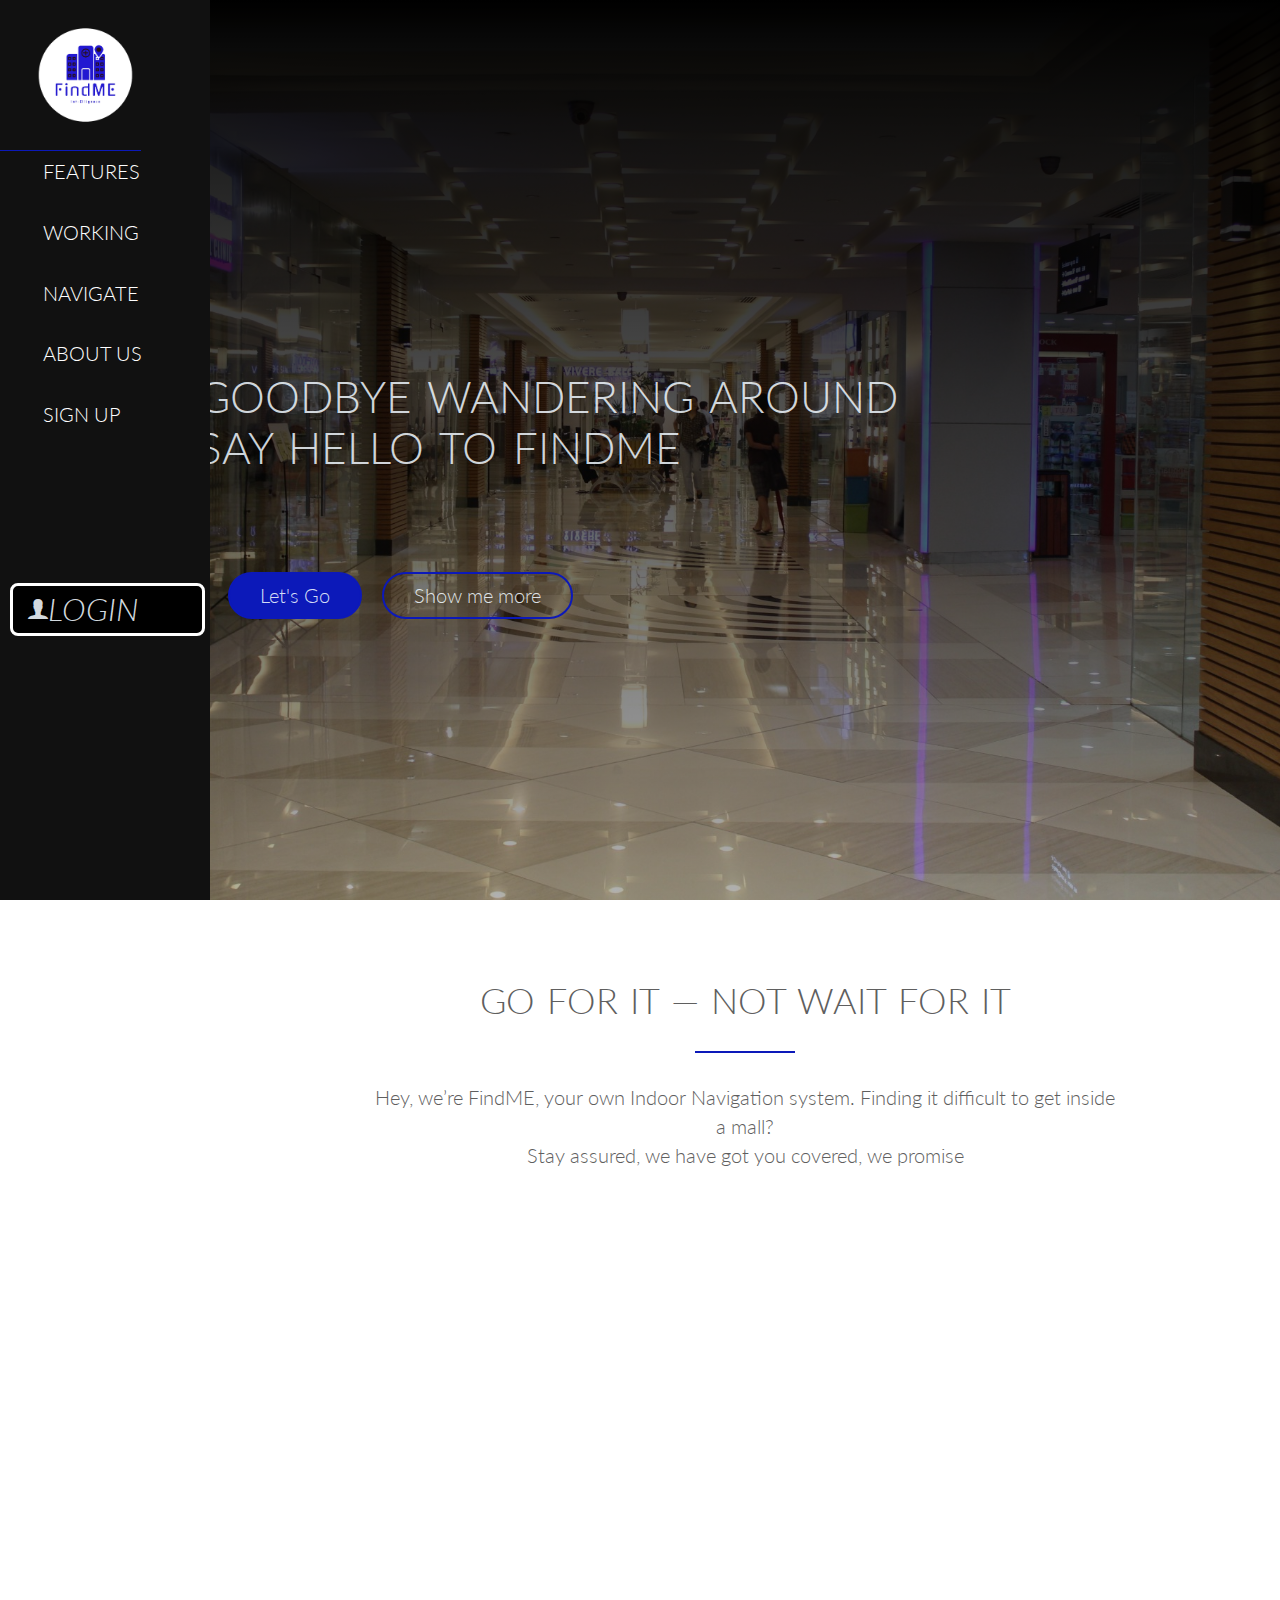
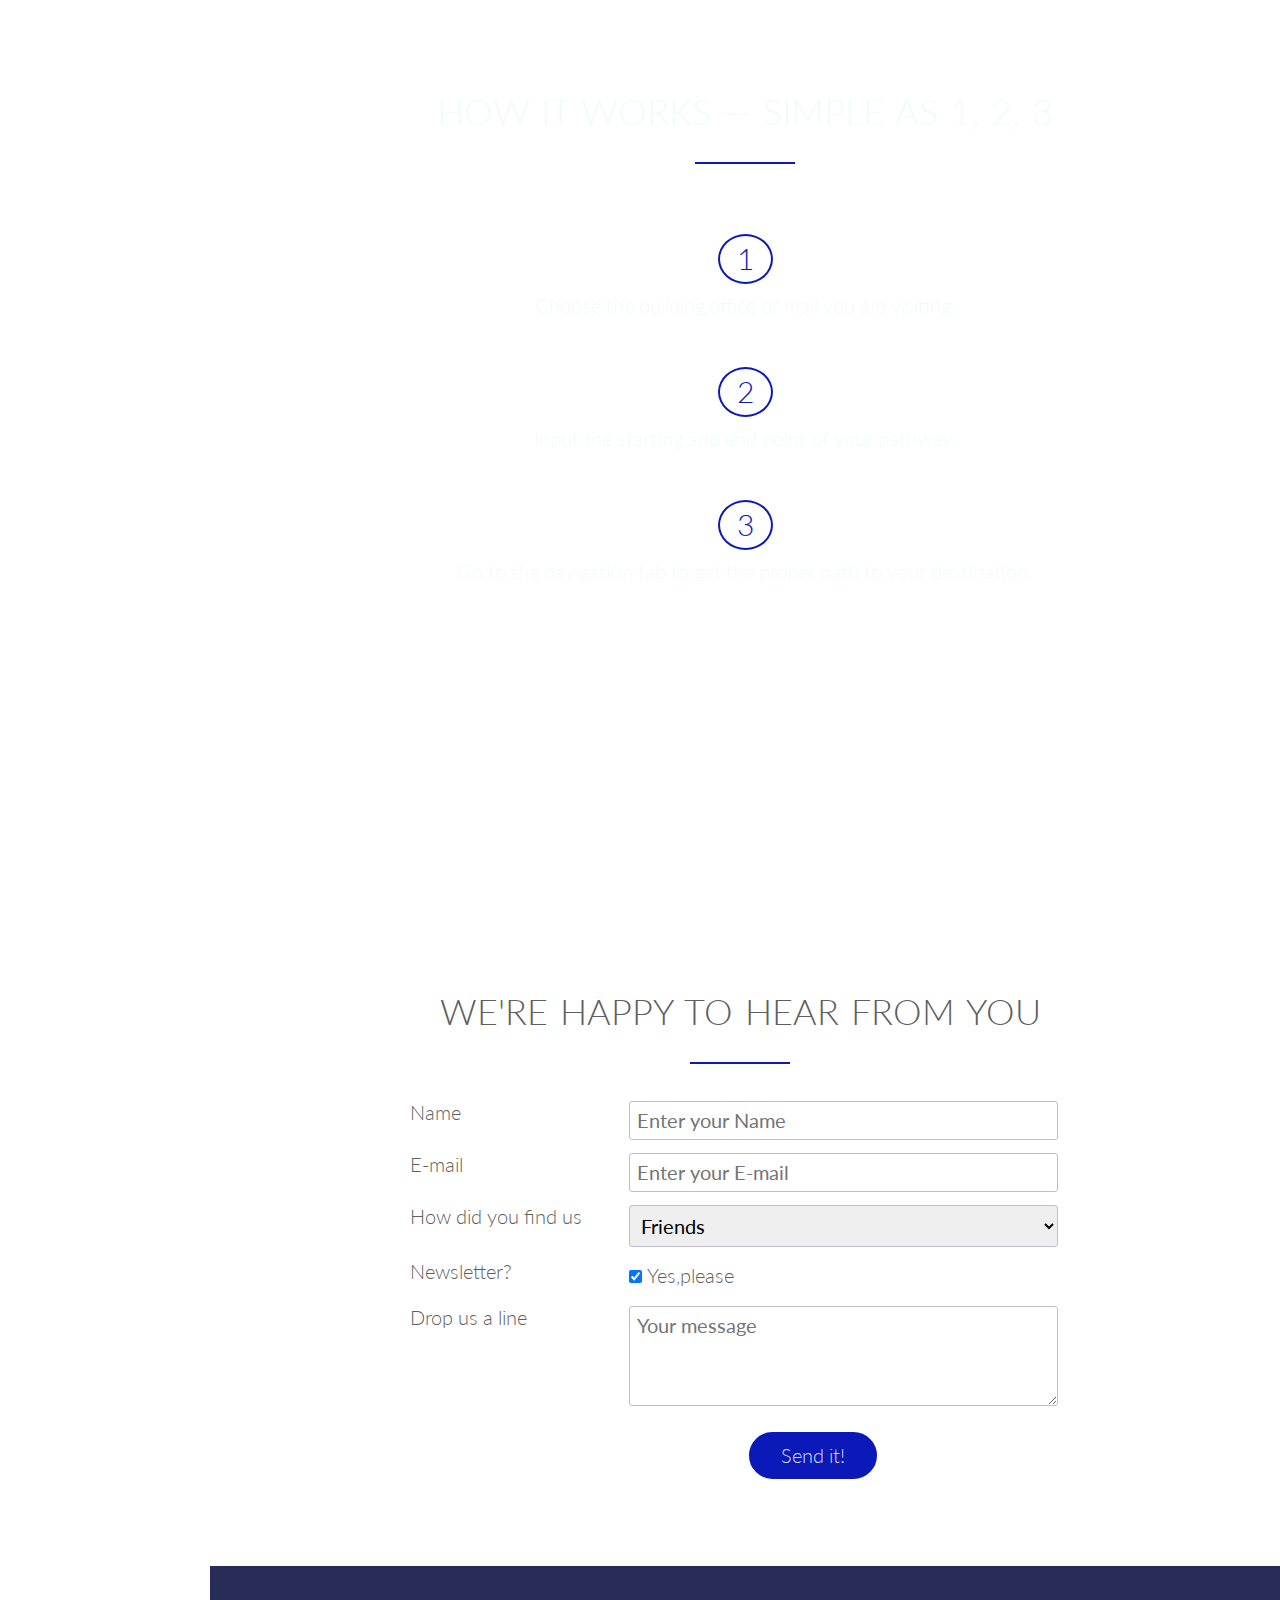
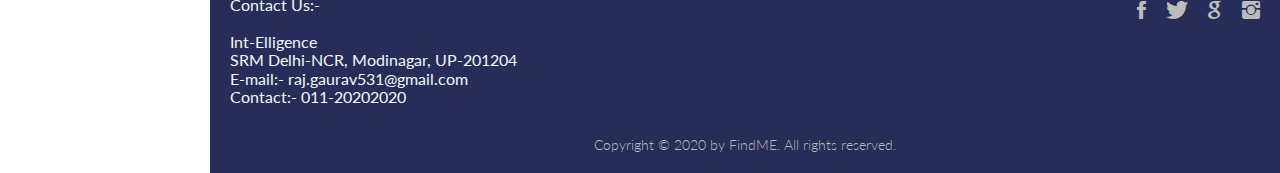
<file: index.html>
<!DOCTYPE html>
<html lang = "en">
<head>
    <meta charset="utf-8">
    <meta name = "viewport" content="width=device-width, initial-scale=1.0">
    <meta name = "description" content="FindME is a perfect indoor Navigation System with the mission to ease the navigation in indoor environments.">
    <link rel = "stylesheet" type = "text/css" href = "Vendors/CSS/normalize.css">
    <link rel = "stylesheet" type = "text/css" href = "Vendors/CSS/Grid.css">
    <link rel = "stylesheet" type = "text/css" href = "Vendors/CSS/ionicons.min.css">
    <link rel = "stylesheet" type = "text/css" href = "Resources/CSS/style.css">
    <link rel = "stylesheet" type = "text/css" href = "Resources/CSS/queries.css">
    <link rel = "stylesheet" type = "text/css" href = "Vendors/CSS/animate.css">
    <link href="https://fonts.googleapis.com/css?family=Lato:100,300,300i,400&display=swap" rel="stylesheet" type ="text/css">
    <link rel="apple-touch-icon" sizes="57x57" href="Resources/Favicon/apple-icon-57x57.png">
<link rel="apple-touch-icon" sizes="60x60" href="Resources/Favicon/apple-icon-60x60.png">
<link rel="apple-touch-icon" sizes="72x72" href="Resources/Favicon/apple-icon-72x72.png">
<link rel="apple-touch-icon" sizes="76x76" href="Resources/Favicon/apple-icon-76x76.png">
<link rel="apple-touch-icon" sizes="114x114" href="Resources/Favicon/apple-icon-114x114.png">
<link rel="apple-touch-icon" sizes="120x120" href="Resources/Favicon/apple-icon-120x120.png">
<link rel="apple-touch-icon" sizes="144x144" href="Resources/Favicon/apple-icon-144x144.png">
<link rel="apple-touch-icon" sizes="152x152" href="Resources/Favicon/apple-icon-152x152.png">
<link rel="apple-touch-icon" sizes="180x180" href="Resources/Favicon/apple-icon-180x180.png">
<link rel="icon" type="image/png" sizes="192x192"  href="Resources/Favicon/android-icon-192x192.png">
<link rel="icon" type="image/png" sizes="32x32" href="Resources/Favicon/favicon-32x32.png">
<link rel="icon" type="image/png" sizes="96x96" href="Resources/Favicon/favicon-96x96.png">
<link rel="icon" type="image/png" sizes="16x16" href="Resources/Favicon/favicon-16x16.png">
<link rel="manifest" href="Resources/Favicon/manifest.json">
<meta name="msapplication-TileColor" content="#ffffff">
<meta name="msapplication-TileImage" content="Resources/Favicon/ms-icon-144x144.png">
<meta name="theme-color" content="#ffffff">
    <title>FindME-The indoor navigation system</title>
    
    
    
    
    </head>
    <body>
        <header>
            <nav>
                <div class = "row">
                    
                    <ul class = "main-nav js--main-nav">
                        <a href="index.html">
                    <img src = "Resources/IMG/Logo%20White.png" alt = "FindME logo" class = "logo">
                        </a>
                        <li><a href = "index.html/#features">Features</a></li>
                        <li><a href = "index.html/#works">Working</a></li>
                        <li><a href = "map.html">Navigate</a></li>
                        <li><a href = "about.html">About Us</a></li>
                        
                        <li><a href = "sign.php" class = "sign">Sign UP</a></li>
                        <a class="log" href = "login.php"><i class="ion-ios-person">LOGIN</i></a>
                    </ul>
                    <a class="mobile-nav-icon js--nav-icon"><i class="ion-navicon-round"></i></a>
                    
                </div>
            
            </nav>
           <div class = "hero-text-box" id="hero">
               <h1>Goodbye wandering around<br>Say hello to FindME</h1>
               <a class ="btn btn-full js--scroll-to-plans" href = "#">Let's Go</a>
               <a class ="btn btn-ghost js--scroll-to-start" href = "#">Show me more</a>
            
           </div>
                 
        </header>
        
        <section class = "section-features js--section-features" id="features">
             <div class = "row">
                 
                 <h2>Go for it  &mdash;  not wait for it</h2>
                 <p class = "long-copy">
                   Hey, we’re FindME, your own Indoor Navigation system. Finding it difficult to get inside a mall?<br> Stay assured, we have got you covered, we promise
                 </p>
            </div>
            
            <div class = "row js--wp-1">
                <div class = "col span-1-of-3 box">
                    <i class = "ion-ios-navigate icon-big"></i>
                  <h3>Door-to-Door</h3>
                    <p>
                       Have a hassle free navigation from one entrance of a room to the entrance of the other. Whether it is entry of a shopping mall, office building or a courtyard, we will get you there
                    
                    </p>
                </div>
                <div class = "col span-1-of-3 box">
                    <i class = "ion-ios-people icon-big"></i>
                  <h3>Get Acquainted</h3>
                    <p>
                       Grab the opportunity to get the attention you wanted. Mark your place with stickers and placards of your store in order to let others know about the luxuries you have got to provide them with
                    </p>
                </div>
                <div class = "col span-1-of-3 box">
                    <i class = "ion-cube icon-big"></i>
                  <h3>360&deg; Indoors</h3>
                    <p>
                       Allow yourself to presume the real feeling of your presence around. Bring out the most of the inside view of any building and step into reality from any remote location
                    
                    </p>
                </div>               
            </div>
        </section>
        <section class = "section-steps js--section-steps" id="works">
         <div class = "row">
            <h2>How it works &mdash; Simple as 1, 2, 3</h2>
            
            </div>
         <div class ="row">
              <div class = "works-step">
                 <div>1</div>
                  <p> Choose the building,office or mall you are visiting.</p>
                 </div>
                 <div class = "works-step">
                 <div>2</div>
                  <p> Input the starting and end point of your pathway.</p>
                 </div>
                 <div class = "works-step">
                 <div>3</div>
                  <p> Go to the navigation tab to get the proper path to your destination.</p>
                 </div>
             </div>
        </section>
        <section class="section-form" id="form">
            <div class="row">
            <h2>We're happy to hear from you</h2>
            
            </div>
            <div class="row">
              <form method="post" action = "mailer.php" class="contact-form">
                  
                <div class="row">
                    
                   
                  <div class="col span-1-of-3">
                    <label for="name">Name</label>
                    </div>
                    
                    <div class = "col span-2-of-3">
                     <input type="text" name = "name" id="name" placeholder = "Enter your Name" required>
                    
                    </div>
                  </div>
                  <div class="row">
                  <div class="col span-1-of-3">
                    <label for="email">E-mail</label>
                    </div>
                    
                    <div class = "col span-2-of-3">
                     <input type="email" name = "email" id="email" placeholder = "Enter your E-mail" required>
                    
                    </div>
                  </div>
                <div class="row">
                  <div class="col span-1-of-3">
                    <label for="find-us">How did you find us</label>
                    </div>
                    
                    <div class = "col span-2-of-3">
                    <select name = "find-us" id = "find-us">
                        <option value = "friends" selected>Friends</option>
                        <option value = "search">Search Engine</option>
                        <option value = "ad">Advertisement</option>
                        <option value="other">Other</option>
                        
                        </select>
                    </div>
                  </div>
                  <div class="row">
                  <div class="col span-1-of-3">
                    <label>Newsletter?</label>
                    </div>
                    
                    <div class = "col span-2-of-3">
                    <input type = "checkbox" name="news"
                           id = "news" checked>Yes,please
                    </div>
                  </div>
                      <div class="row">
                  <div class="col span-1-of-3">
                    <label>Drop us a line</label>
                    </div>
                    
                    <div class = "col span-2-of-3">
                    <textarea name="message"
                              placeholder="Your message"></textarea>
                    </div>
                  </div>
                  <div class="row">
                  <div class="col span-1-of-3">
                    <label>&nbsp;</label>
                    </div>
                    
                    <div class = "col span-2-of-3">
                    <input type = "submit" value="Send it!">
                           
                    </div>
                  </div>
                         
                </form>
            
            </div>
        
        </section>
        <footer>
         <div class="row">
            <div class="col span-1-of-2">
              <ul class="footer-nav">
                  <li>Contact Us:-<br><br>Int-Elligence<br>SRM Delhi-NCR, Modinagar, UP-201204<br>
                  E-mail:- raj.gaurav531@gmail.com<br>Contact:- 011-20202020
                  </li>
                
                </ul>
            </div>
             <div class="col span-1-of-2">
                <ul class="social-links">
                  <li><a href = "https://www.facebook.com/"><i class = "ion-social-facebook"></i></a></li><li><a href = "https://twitter.com/login?lang=en"><i class = "ion-social-twitter"></i></a></li><li><a href = "https://mail.google.com/"><i class = "ion-social-google"></i></a></li><li><a href = "https://www.instagram.com/"><i class = "ion-social-instagram"></i></a></li>
             </ul>
            </div>
            </div>
            <div class="row">
              <p>
                Copyright &copy; 2020 by FindME. All rights reserved.
                
                
                </p>
            
            
            </div>
        </footer>
        
        <script src="https://ajax.googleapis.com/ajax/libs/jquery/1.11.2/jquery.min.js"></script>
        <script src="Vendors/JS/jquery.waypoints.min.js"></script>
        <script src="Resources/JS/script.js"></script>
    
    </body>
    
    
</html>
</file>
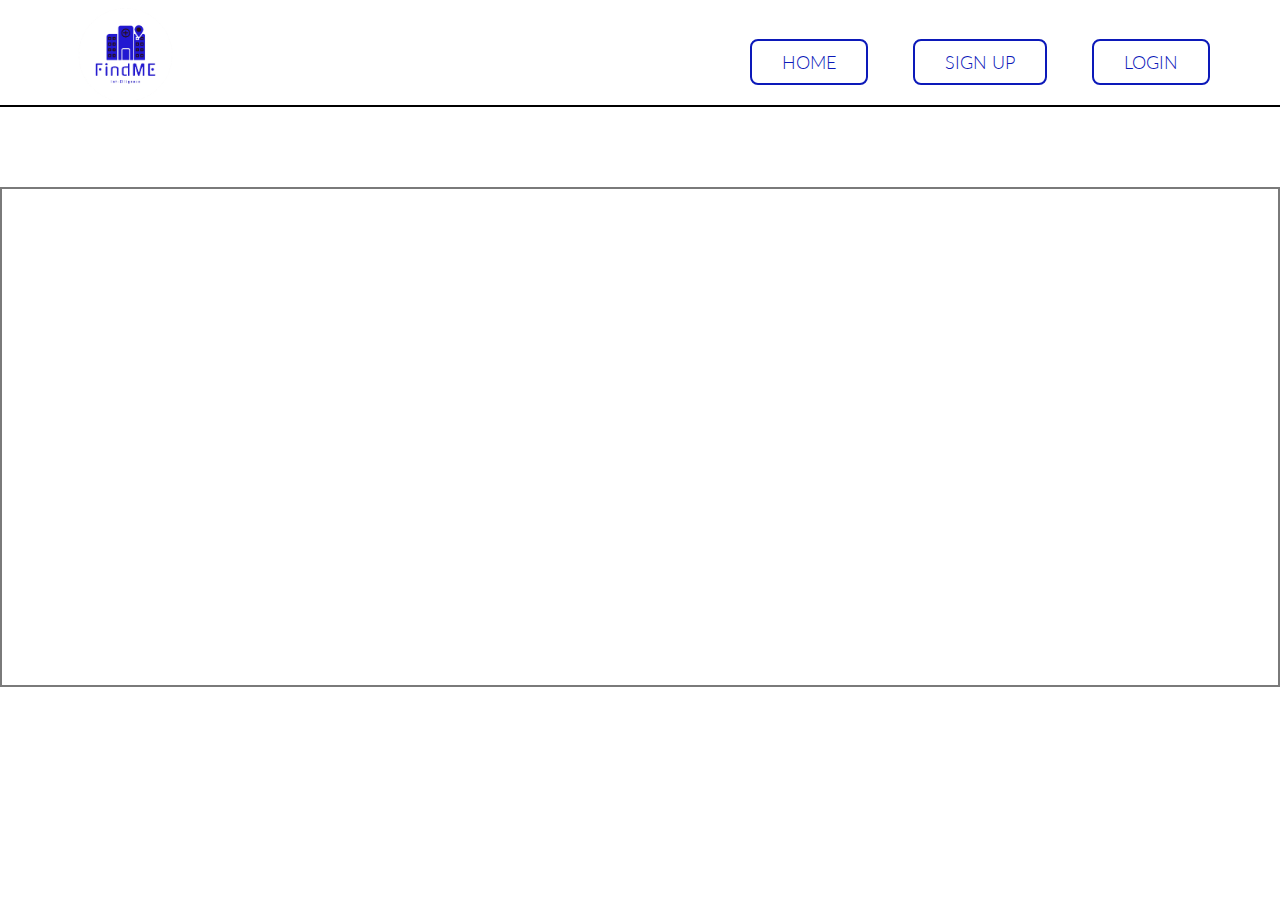
<file: map.html>
<!DOCTYPE html>
<html lang = "en">
<head>
    <meta charset="utf-8">
    <meta name = "viewport" content="width=device-width, initial-scale=1.0">
    <meta name = "description" content="FindME is a perfect indoor Navigation System with the mission to ease the navigation in indoor environments.">
    <link rel = "stylesheet" type = "text/css" href = "Vendors/CSS/normalize.css">
    <link rel = "stylesheet" type = "text/css" href = "Vendors/CSS/Grid.css">
    <link rel = "stylesheet" type = "text/css" href = "Vendors/CSS/ionicons.min.css">
    <link rel = "stylesheet" type = "text/css" href = "Resources/CSS/style4.css">
    <link rel = "stylesheet" type = "text/css" href = "Resources/CSS/queries.css">
    <link rel = "stylesheet" type = "text/css" href = "Vendors/CSS/animate.css">
    <link href="https://fonts.googleapis.com/css?family=Lato:100,300,300i,400&display=swap" rel="stylesheet" type ="text/css">
    <link href="https://api.mapbox.com/mapbox-gl-js/v1.7.0/mapbox-gl.css" rel="stylesheet" />
    <script src="https://api.mapbox.com/mapbox-gl-js/v1.7.0/mapbox-gl.js"></script>
    <link rel="apple-touch-icon" sizes="57x57" href="/apple-icon-57x57.png">
<link rel="apple-touch-icon" sizes="60x60" href="Resources/Favicon/apple-icon-60x60.png">
<link rel="apple-touch-icon" sizes="72x72" href="Resources/Favicon/apple-icon-72x72.png">
<link rel="apple-touch-icon" sizes="76x76" href="Resources/Favicon/apple-icon-76x76.png">
<link rel="apple-touch-icon" sizes="114x114" href="Resources/Favicon/apple-icon-114x114.png">
<link rel="apple-touch-icon" sizes="120x120" href="Resources/Favicon/apple-icon-120x120.png">
<link rel="apple-touch-icon" sizes="144x144" href="Resources/Favicon/apple-icon-144x144.png">
<link rel="apple-touch-icon" sizes="152x152" href="Resources/Favicon/apple-icon-152x152.png">
<link rel="apple-touch-icon" sizes="180x180" href="Resources/Favicon/apple-icon-180x180.png">
<link rel="icon" type="image/png" sizes="192x192"  href="Resources/Favicon/android-icon-192x192.png">
<link rel="icon" type="image/png" sizes="32x32" href="Resources/Favicon/favicon-32x32.png">
<link rel="icon" type="image/png" sizes="96x96" href="Resources/Favicon/favicon-96x96.png">
<link rel="icon" type="image/png" sizes="16x16" href="Resources/Favicon/favicon-16x16.png">
<link rel="manifest" href="Resources/Favicon/manifest.json">
<meta name="msapplication-TileColor" content="#ffffff">
<meta name="msapplication-TileImage" content="/ms-icon-144x144.png">
<meta name="theme-color" content="#ffffff">
    <title>FindME-The Map</title>
    
    </head>
    <body>
        <header>
            <nav>
                <div class="section-nav">
                 <div class = "row">
                     <a href="index.html">
                    <img src = "Resources/IMG/Logo%20White.png" alt = "FindME logo" class = "logo">
                    
                    <img src = "Resources/IMG/Logo%20White.png" alt = "FindME logo" class = "logo-black">
                        </a>
                    <ul class = "main-nav js--main-nav">
                        <li><a href = "index.html">Home</a></li>
                        <li><a href = "sign.php">Sign UP</a></li>
                        <li><a href = "login.php">LOGIN</a></li>
                    </ul>
                    <a class="mobile-nav-icon js--nav-icon"><i class="ion-navicon-round"></i></a>
                    
                </div>
                    </div>
            
            </nav>
                 
        </header>
        <section>
            <div id="map" style="width: auto; height: 500px; border: 2px solid rgba(0, 0, 0, 0.52)"></div>
            <script>
              mapboxgl.accessToken = 'pk.eyJ1IjoicmotZ2F1cmF2IiwiYSI6ImNrNjd4OW9iMTA3MDYza291bnRqaWVtZ3MifQ.EcP1oL3plLcsfu1rIm-5cw';
              var map = new mapboxgl.Map({
              container: 'map',
              style: 'mapbox://styles/mapbox/streets-v11'
              });
            </script>
            <script>
	         mapboxgl.accessToken = 'pk.eyJ1IjoicmotZ2F1cmF2IiwiYSI6ImNrNjd4OW9iMTA3MDYza291bnRqaWVtZ3MifQ.EcP1oL3plLcsfu1rIm-5cw';
             var map = new mapboxgl.Map({
             container: 'map',
             style: 'mapbox://styles/mapbox/streets-v11',
             center: [78.9629, 20.5937], 
             zoom: 3 
             });
                map.addControl(
new mapboxgl.GeolocateControl({
positionOptions: {
enableHighAccuracy: true
},
trackUserLocation: true
})
);
</script>
        </section>
        

        
        <script src="https://ajax.googleapis.com/ajax/libs/jquery/1.11.2/jquery.min.js"></script>
        <script src="Vendors/JS/jquery.waypoints.min.js"></script>
        <script src="Resources/JS/script.js"></script>
    
    </body>
    
    
</html>
</file>
<file: Vendors/CSS/Grid.css>
/*  SECTIONS  ============================================================================= */

.section {
	clear: both;
	padding: 0px;
	margin: 0px;
}

/*  GROUPING  ============================================================================= */

.row {
    zoom: 1; /* For IE 6/7 (trigger hasLayout) */
}

.row:before,
.row:after {
    content:"";
    display:table;
}
.row:after {
    clear:both;
}

/*  GRID COLUMN SETUP   ==================================================================== */

.col {
	display: block;
	float:left;
	margin: 1% 0 1% 1.6%;
}

.col:first-child { margin-left: 0; } /* all browsers except IE6 and lower */


/*  REMOVE MARGINS AS ALL GO FULL WIDTH AT 480 PIXELS */

@media only screen and (max-width: 480px) {
	.col { 
		/*margin: 1% 0 1% 0%;*/
        margin: 0;
	}
}


/*  GRID OF TWO   ============================================================================= */


.span-2-of-2 {
	width: 100%;
}

.span-1-of-2 {
	width: 49.2%;
}

/*  GO FULL WIDTH AT LESS THAN 480 PIXELS */

@media only screen and (max-width: 480px) {
	.span-2-of-2 {
		width: 100%; 
	}
	.span-1-of-2 {
		width: 100%; 
	}
}


/*  GRID OF THREE   ============================================================================= */

	
.span-3-of-3 {
	width: 100%; 
}

.span-2-of-3 {
	width: 66.13%; 
}

.span-1-of-3 {
	width: 32.26%; 
}


/*  GO FULL WIDTH AT LESS THAN 480 PIXELS */

@media only screen and (max-width: 480px) {
	.span-3-of-3 {
		width: 100%; 
	}
	.span-2-of-3 {
		width: 100%; 
	}
	.span-1-of-3 {
		width: 100%;
	}
}

/*  GRID OF FOUR   ============================================================================= */

	
.span-4-of-4 {
	width: 100%; 
}

.span-3-of-4 {
	width: 74.6%; 
}

.span-2-of-4 {
	width: 49.2%; 
}

.span-1-of-4 {
	width: 23.8%; 
}


/*  GO FULL WIDTH AT LESS THAN 480 PIXELS */

@media only screen and (max-width: 480px) {
	.span-4-of-4 {
		width: 100%; 
	}
	.span-3-of-4 {
		width: 100%; 
	}
	.span-2-of-4 {
		width: 100%; 
	}
	.span-1-of-4 {
		width: 100%; 
	}
}


/*  GRID OF FIVE   ============================================================================= */

	
.span-5-of-5 {
	width: 100%;
}

.span-4-of-5 {
  	width: 79.68%; 
}

.span-3-of-5 {
  	width: 59.36%; 
}

.span-2-of-5 {
  	width: 39.04%;
}

.span-1-of-5 {
  	width: 18.72%;
}


/*  GO FULL WIDTH AT LESS THAN 480 PIXELS */

@media only screen and (max-width: 480px) {
	.span-5-of-5 {
		width: 100%; 
	}
	.span-4-of-5 {
		width: 100%; 
	}
	.span-3-of-5 {
		width: 100%; 
	}
	.span-2-of-5 {
		width: 100%; 
	}
	.span-1-of-5 {
		width: 100%; 
	}
}


/*  GRID OF SIX   ============================================================================= */


.span-6-of-6 {
	width: 100%;
}

.span-5-of-6 {
  	width: 83.06%;
}

.span-4-of-6 {
  	width: 66.13%;
}

.span-3-of-6 {
  	width: 49.2%;
}

.span-2-of-6 {
  	width: 32.26%;
}

.span-1-of-6 {
  	width: 15.33%;
}


/*  GO FULL WIDTH AT LESS THAN 480 PIXELS */

@media only screen and (max-width: 480px) {
	.span-6-of-6 {
		width: 100%; 
	}
	.span-5-of-6 {
		width: 100%; 
	}
	.span-4-of-6 {
		width: 100%; 
	}
	.span-3-of-6 {
		width: 100%; 
	}
	.span-2-of-6 {
		width: 100%; 
	}
	.span-1-of-6 {
		width: 100%; 
	}
}



/*  GRID OF SEVEN   ============================================================================= */


.span-7-of-7 {
	width: 100%;
}

.span-6-of-7 {
	width: 85.48%;
}

.span-5-of-7 {
  	width: 70.97%;
}

.span-4-of-7 {
  	width: 56.45%;
}

.span-3-of-7 {
  	width: 41.94%;
}

.span-2-of-7 {
  	width: 27.42%;
}

.span-1-of-7 {
  	width: 12.91%;
}


/*  GO FULL WIDTH AT LESS THAN 480 PIXELS */

@media only screen and (max-width: 480px) {
	.span-7-of-7 {
		width: 100%; 
	}
	.span-6-of-7 {
		width: 100%; 
	}
	.span-5-of-7 {
		width: 100%; 
	}
	.span-4-of-7 {
		width: 100%; 
	}
	.span-3-of-7 {
		width: 100%; 
	}
	.span-2-of-7 {
		width: 100%; 
	}
	.span-1-of-7 {
		width: 100%; 
	}
}


/*  GRID OF EIGHT   ============================================================================= */

	
.span-8-of-8 {
	width: 100%;
}

.span-7-of-8 {
	width: 87.3%; 
}

.span-6-of-8 {
	width: 74.6%; 
}

.span-5-of-8 {
	width: 61.9%; 
}

.span-4-of-8 {
	width: 49.2%; 
}

.span-3-of-8 {
	width: 36.5%;
}

.span-2-of-8 {
	width: 23.8%; 
}

.span-1-of-8 {
	width: 11.1%; 
}


/*  GO FULL WIDTH AT LESS THAN 480 PIXELS */

@media only screen and (max-width: 480px) {
	.span-8-of-8 {
		width: 100%; 
	}
	.span-7-of-8 {
		width: 100%; 
	}
	.span-6-of-8 {
		width: 100%; 
	}
	.span-5-of-8 {
		width: 100%; 
	}
	.span-4-of-8 {
		width: 100%; 
	}
	.span-3-of-8 {
		width: 100%; 
	}
	.span-2-of-8 {
		width: 100%; 
	}
	.span-1-of-8 {
		width: 100%; 
	}
}


/*  GRID OF NINE   ============================================================================= */


.span-9-of-9 {
	width: 100%;
}

.span-8-of-9 {
	width: 88.71%;
}

.span-7-of-9 {
	width: 77.42%; 
}

.span-6-of-9 {
	width: 66.13%; 
}

.span-5-of-9 {
	width: 54.84%; 
}

.span-4-of-9 {
	width: 43.55%; 
}

.span-3-of-9 {
	width: 32.26%;
}

.span-2-of-9 {
	width: 20.97%; 
}

.span-1-of-9 {
	width: 9.68%; 
}


/*  GO FULL WIDTH AT LESS THAN 480 PIXELS */

@media only screen and (max-width: 480px) {
	.span-9-of-9 {
		width: 100%; 
	}
	.span-8-of-9 {
		width: 100%; 
	}
	.span-7-of-9 {
		width: 100%; 
	}
	.span-6-of-9 {
		width: 100%; 
	}
	.span-5-of-9 {
		width: 100%; 
	}
	.span-4-of-9 {
		width: 100%; 
	}
	.span-3-of-9 {
		width: 100%; 
	}
	.span-2-of-9 {
		width: 100%; 
	}
	.span-1-of-9 {
		width: 100%; 
	}
}


/*  GRID OF TEN   ============================================================================= */


.span-10-of-10 {
	width: 100%;
}

.span-9-of-10 {
	width: 89.84%;
}

.span-8-of-10 {
	width: 79.68%;
}

.span-7-of-10 {
	width: 69.52%; 
}

.span-6-of-10 {
	width: 59.36%; 
}

.span-5-of-10 {
	width: 49.2%; 
}

.span-4-of-10 {
	width: 39.04%; 
}

.span-3-of-10 {
	width: 28.88%;
}

.span-2-of-10 {
	width: 18.72%; 
}

.span-1-of-10 {
	width: 8.56%; 
}


/*  GO FULL WIDTH AT LESS THAN 480 PIXELS */

@media only screen and (max-width: 480px) {
	.span-10-of-10 {
		width: 100%; 
	}
	.span-9-of-10 {
		width: 100%; 
	}
	.span-8-of-10 {
		width: 100%; 
	}
	.span-7-of-10 {
		width: 100%; 
	}
	.span-6-of-10 {
		width: 100%; 
	}
	.span-5-of-10 {
		width: 100%; 
	}
	.span-4-of-10 {
		width: 100%; 
	}
	.span-3-of-10 {
		width: 100%; 
	}
	.span-2-of-10 {
		width: 100%; 
	}
	.span-1-of-10 {
		width: 100%; 
	}
}


/*  GRID OF ELEVEN   ============================================================================= */

.span-11-of-11 {
	width: 100%;
}

.span-10-of-11 {
	width: 90.76%;
}

.span-9-of-11 {
	width: 81.52%;
}

.span-8-of-11 {
	width: 72.29%;
}

.span-7-of-11 {
	width: 63.05%; 
}

.span-6-of-11 {
	width: 53.81%; 
}

.span-5-of-11 {
	width: 44.58%; 
}

.span-4-of-11 {
	width: 35.34%; 
}

.span-3-of-11 {
	width: 26.1%;
}

.span-2-of-11 {
	width: 16.87%; 
}

.span-1-of-11 {
	width: 7.63%; 
}


/*  GO FULL WIDTH AT LESS THAN 480 PIXELS */

@media only screen and (max-width: 480px) {
	.span-11-of-11 {
		width: 100%; 
	}
	.span-10-of-11 {
		width: 100%; 
	}
	.span-9-of-11 {
		width: 100%; 
	}
	.span-8-of-11 {
		width: 100%; 
	}
	.span-7-of-11 {
		width: 100%; 
	}
	.span-6-of-11 {
		width: 100%; 
	}
	.span-5-of-11 {
		width: 100%; 
	}
	.span-4-of-11 {
		width: 100%; 
	}
	.span-3-of-11 {
		width: 100%; 
	}
	.span-2-of-11 {
		width: 100%; 
	}
	.span-1-of-11 {
		width: 100%; 
	}
}


/*  GRID OF TWELVE   ============================================================================= */

.span-12-of-12 {
	width: 100%;
}

.span-11-of-12 {
	width: 91.53%;
}

.span-10-of-12 {
	width: 83.06%;
}

.span-9-of-12 {
	width: 74.6%;
}

.span-8-of-12 {
	width: 66.13%;
}

.span-7-of-12 {
	width: 57.66%; 
}

.span-6-of-12 {
	width: 49.2%; 
}

.span-5-of-12 {
	width: 40.73%; 
}

.span-4-of-12 {
	width: 32.26%; 
}

.span-3-of-12 {
	width: 23.8%;
}

.span-2-of-12 {
	width: 15.33%; 
}

.span-1-of-12 {
	width: 6.86%; 
}


/*  GO FULL WIDTH AT LESS THAN 480 PIXELS */

@media only screen and (max-width: 480px) {
	.span-12-of-12 {
		width: 100%; 
	}
	.span-11-of-12 {
		width: 100%; 
	}
	.span-10-of-12 {
		width: 100%; 
	}
	.span-9-of-12 {
		width: 100%; 
	}
	.span-8-of-12 {
		width: 100%; 
	}
	.span-7-of-12 {
		width: 100%; 
	}
	.span-6-of-12 {
		width: 100%; 
	}
	.span-5-of-12 {
		width: 100%; 
	}
	.span-4-of-12 {
		width: 100%; 
	}
	.span-3-of-12 {
		width: 100%; 
	}
	.span-2-of-12 {
		width: 100%; 
	}
	.span-1-of-12 {
		width: 100%; 
	}
}
</file>
<file: Resources/CSS/style.css>
/*---------------------*/
/* Blue Color: #0c19b9 */
/*---------------------*/
/*-----------------------------------------*/
              /* BASIC SETUP */
/*-----------------------------------------*/
* {
    margin: 0;
    padding: 0;
    -webkit-box-sizing: border-box;
    box-sizing: border-box;
}


html,
body {
    background-color: #fff;
    color: #5f5f5f;
    font-family: 'Lato','Arial',sans-serif;
    font-weight: 300;
    font-size: 20px;
    text-rendering: optimizeLegibility;
}

.clearfix {zoom: 1}
.clearfix:after {
    content: '.';
    clear: both;
    display: block;
    height: 0;
    visibility: hidden;
}
/*-----------------------------------------*/
          /* REUSABLE COMPONENTS */
/*-----------------------------------------*/
.row {
    max-width: 1140px;
    margin: 0 auto;
}

section {
    padding: 80px 0px;
    
}

.box {
    padding: 1%;
}
/*-----------------------------------------*/
                /* HEADINGS */
/*-----------------------------------------*/
h1 ,h2 ,h3 {
    font-weight: 300;
    text-transform: uppercase;
    
}

h1 {
    margin: 90px;
    word-spacing: 4px;
    color: rgba(240, 248, 255, 0.85);
    font-size: 220%;
}

h2 {
    font-size: 180%;
    word-spacing: 2px;
    text-align: center;
    margin-bottom: 30px;
}

h2:after {
    display: block;
    height: 2px;
    background-color: #0c19b9;
    content:" ";
    width: 100px;
    margin: 0 auto;
    margin-top: 30px;
}

h3 {
    font-size: 110%;
    margin-top: 15px;
    margin-bottom: 15px;
}
/*-----------------------------------------*/
                /* PARAGRAPH */
/*-----------------------------------------*/
.long-copy {
    line-height: 145%;
    width: 70%;
    margin-left: 15%;
    text-align: center;
}

.box p {
    font-size: 90%;
    line-height: 145%;
}

/*-----------------------------------------*/
                /* ICONS */
/*-----------------------------------------*/

.icon-big {
    font-size: 330%;
    display: block;
    color: #0c19b9;
    text-align: center;
    }

.icon-small {
    display: inline-block;
    width: 30px;
    text-align: center;
    color: #0c19b9;
    font-size: 100%;
    margin-right: 10px;
      /*SECRETS TO ALIGN TEXT AND ICONS */
    line-height: 120%;
    vertical-align: middle;
    margin-top: -9px;
} 
/*-----------------------------------------*/
                /* LINKS */
/*-----------------------------------------*/

a:link, a:visited {
    color: #0c19b9;
    text-decoration: none;
    padding-bottom: 1px;
    border-bottom: 1px solid #0c19b9;
    -webkit-transition: border-bottom 0.2s, color 0.2s;
    transition: border-bottom 0.2s, color 0.2s;
}

a:hover, a:active {
    color: #555;
    border-bottom: 1px solid transparent;
}
/*-----------------------------------------*/
                /* BUTTONS */
/*-----------------------------------------*/
.btn:link,
.btn:visited,
input[type=submit] {
    display: inline-block;
    padding: 10px 30px;
    font-weight: 300;
    text-decoration: none;
    border-radius: 200px;
    -webkit-transition: background-color 0.2s,border 0.2s, color 0.2s;
    transition: background-color 0.2s,border 0.2s, color 0.2s;
    margin-top: 10px;
    
}

.btn-full:link,
.btn-full:visited,
input[type=submit] {
    border: 2px solid #0c19b9;
    background-color: #0c19b9;
    color: rgba(240, 248, 255, 0.89);
    margin-right: 15px;
    margin-left: 120px;
    margin-top: 10px;
    
}

.btn-ghost:link,
.btn-ghost:visited {
    border: 2px solid #0c19b9;
    color: rgba(240, 248, 255, 0.89);
}

.btn:hover,
.btn:active,
input[type=submit]:hover,
input[type=submit]:active {
    border: 2px solid #000;
    background-color: #1a28d8;
}
.btn-full:hover,
.btn-full:active {
    border: 2px solid #0c19b9;
    color: rgba(240, 248, 255, 0.89);
}

.btn-ghost:hover,
.btn-ghost:active {
    border: 2px solid #0c19b9;
    color: rgba(240, 248, 255, 0.89);
}

/*-----------------------------------------*/
          /* HEADER*/
/*-----------------------------------------*/
header { 
    background-image:-webkit-gradient(linear,left top, left bottom,from(#000),to(rgba(0, 0, 0, 0.3))),url(IMG/shopping-mall.jpg); 
    background-image:linear-gradient(#000,rgba(0, 0, 0, 0.3)),url(IMG/shopping-mall.jpg);
    background-size: cover;
    background-position: center;
    height: 100vh;
    background-attachment: fixed;
}

.hero-text-box {
    position: absolute;
    width: 1140px;
    top: 50%;
    left: 53%;
    -webkit-transform: translate(-50%, -50%);
    transform: translate(-50%, -50%);

}

.logo {
    height: 100px;
    width: auto;
    margin-top: 5px;
    margin-left: 30px;
    margin-bottom: 20px;
}

/*------------------------------------*/
/*------------ MAIN NAVI -------------*/
/*------------------------------------*/
.log:link,
.log:visited {
    display: block;
    text-align: left;
    padding: 5px 15px;
    font-weight: 300;
    text-decoration: none;
    border: 3px solid #fff;
    background-color: #000;
    color: rgba(240, 248, 255, 0.89);
    border-radius: 8px 8px 8px 8px;
    margin-left: 10px;
    margin-top: 150px;
    -webkit-transition: background-color 0.2s,border 0.2s, color 0.2s;
    transition: background-color 0.2s,border 0.2s, color 0.2s;
}

.log:hover,
.log:active {
    display: block;
    padding: 5px 15px;
    font-weight: 300;
    text-decoration: none;
    border: 3px solid #0c19b9;
    background-color: #000;
    color: rgba(240, 248, 255, 0.89);
    border-radius: 8px 8px 8px 8px;
    margin-left: 10px;
    margin-top: 150px;
    -webkit-transition: background-color 0.2s,border 0.2s, color 0.2s;
    transition: background-color 0.2s,border 0.2s, color 0.2s;
}

.ion-ios-person {
    font-size: 160%;
}
.main-nav {
  height: 100%; 
  width: 210px; 
  position: fixed;
  z-index: 1; 
  top: 0;
  left: 0;
  background-color: #111;
  overflow-x: hidden;
  padding-top: 20px;
  padding-right: 5px;
    text-decoration: none;
    
    
}

.sign {
    padding-right: 35px;
    
}

.main-nav li {
    padding: 6px 16px 6px 16px;
  text-decoration: none;
  font-size: 25px;
  color: #818181;
  display: block;
    margin-bottom: 20px;
    
    
}
.main-nav li a:link,
.main-nav li a:visited {
    padding-top: 8px 0px;
    color: white;
    text-decoration: none;
    text-transform: uppercase;
    font-size: 80%;
    border: 2px solid transparent;
    border-radius: 8px 8px 8px 8px;
    -webkit-transition: border 0.2s;
    transition: border 0.2s;
    padding:10px 25px;
}

.main-nav li a:hover,
.main-nav li a:active {
    
    border: 2px solid #0c19b9;
     border-radius: 8px 8px 8px 8px;
    padding: 10px 25px;
    
}

/*------------------------------------*/
/*----------- MOBLIE NAVI ------------*/
/*------------------------------------*/

.mobile-nav-icon {
    float: right;
    margin-top: 30px;
    cursor: pointer;
    display: none;
}

.mobile-nav-icon i {
    font-size: 200%;
    color: white;
}



/*-----------------------------------------*/
          /* FEATURES */
/*-----------------------------------------*/
.section-features {
    margin-left: 210px;
}
.section-features .long-copy {
    margin-bottom: 30px;
    
}

/*-----------------------------------------*/
          /* HOW IT WORKS */
/*-----------------------------------------*/

.section-steps {
    background-image: -webkit-gradient(linear,left top, left bottom,from(#000),to(rgba(0, 0, 0, 0.45))),url(IMG/thumb.jpg);
    background-image: linear-gradient(#000,rgba(0, 0, 0, 0.45)),url(IMG/thumb.jpg);
    background-size: cover;
    background-position: center;
    height: 100vh;
    background-attachment: fixed; 
    color: rgba(240, 248, 255, 0.77);
    margin-left: 210px;
}
.steps-box:first-child {
    text-align: right;
    padding-right: 3%;
    margin-top: 30px;
    color: rgba(240, 248, 255, 0.77);
}

.steps-box:last-child {
    padding-left: 3%;
    margin-top: 70px;
    color: rgba(240, 248, 255, 0.77);
}
.works-step {
    margin-top: 40px;
    text-align: center;
    margin-bottom: 50px;
    color: rgba(240, 248, 255, 0.77);
}
.works-step:last-of-type {
    margin-bottom: 90px;
    color: rgba(240, 248, 255, 0.77);
}
.works-step div {
    color: #0c19b9;
    border: 2px solid #0c19b9;
    display: inline-block;
    border-radius: 50%;
    height: 50px;
    width: 55px;
    text-align: center;
    font-size: 150%;
    padding: 5px;
    margin-bottom: 10px;
}

/*-----------------------------------------*/
                /* FORM */
/*-----------------------------------------*/

.contact-form {
    width: 60%;
    margin: 0 auto;
    margin-left: 210px;
}

input[type=text],
input[type=email],
input[type=tel],
select,
textarea {
    width: 100%;
    padding: 7px;
    border-radius: 3px;
    border: 1px solid #bebfce;
}

textarea {
    height: 100px;
}

input[type=checkbox] {
    margin: 10px 5px 10px 0;
}

*:focus {
    outline: none;
    
}
.form-messages {
    width: 70%;
    margin: 0 auto;
    padding: 10px;
    border-radius: 3px;
    margin-bottom: 30px;
    color: #333;
}

.success {
 background-color: rgba(7, 177, 59, 0.75);    
}

.error {
    background-color: rgba(181, 25, 25, 0.81);
}

.section-form {
    margin-left: 200px;
}

/*-----------------------------------------*/
                /* FOOTER */
/*-----------------------------------------*/

footer {
    background-color: #282c58;
    padding: 20px;
    font-size: 80%;
    margin-left: 210px;
}

.footer-nav {
    list-style: none;
    float: left;
    color: aliceblue;
    font-weight: 400;
    
}

.social-links {
    list-style: none;
    float: right;
}

.footer-nav li,
.social-links li {
    display: inline-block;
    margin-right: 20px;
}

.footer-nav li:last-child,
.social-links li:last-child {
    margin: 0;
}

.footer-nav li a:link,
.footer-nav li a:visited,
.social-links li a:link,
.social-links li a:visited {
    text-decoration: none;
    border: 0;
    color: #bcbcbc;
    -webkit-transition: color 0.2s;
    transition: color 0.2s;
}

.footer-nav li a:hover,
.footer-nav li a:active {
    color: #bcbcbc;
}
.social-links li a:link,
.social-links li a:visited {
    font-size: 150%;
}

.ion-social-facebook,
.ion-social-twitter,
.ion-social-google,
.ion-social-instagram {
    -webkit-transition: color 0.2s;
    transition: color 0.2s;
}

.ion-social-facebook:hover {
    color:#3b5998;
}

.ion-social-twitter:hover {
    color:#00aced;
}

.ion-social-google:hover {
    color:#dd4b39;
}

.ion-social-instagram:hover {
    color:#3f729b;
}
footer p {
    color: #bcbcbc;
    text-align: center;
    font-size: 90%;
    margin-top: 20px;
}


/*-----------------------------------------*/
                /* ANIMATIONS */
/*-----------------------------------------*/

.js--wp-1,
.js--wp-2,
.js--wp-3
{
    opacity: 0;
    -webkit-animation-duration: 1s;
    text-align: center;
}

.js--wp-4 {
    -webkit-animation-duration: 1s;
    animation-duration: 1s;
}
.js--wp-1.animated,
.js--wp-2.animated,
.js--wp-3.animated
{
    opacity: 1;
}
</file>
<file: Resources/CSS/queries.css>
/*----------------------------------------------------
Big tablet to 1200px(width smaller than the 1140px row)
------------------------------------------------------*/

@media only screen and (max-width: 1200px) {
    .hero-text-box {
    padding: 0 2%;
    width: 100%;

}
    .row { padding: 0 2%; }
}


/*---------------------------------------------
Small tablet to big tablet from 768px to 1023px
-----------------------------------------------*/
@media only screen and (max-width:1023px) {
    body { font-size: 18px; }
    section { padding: 60px 0; }
    
    .long-copy {
    width: 80%;
    margin-left: 10%;
    }
    
    .steps-box { margin-top: 10px; }
    .steps-box:last-child { margin-top: 10px; }
    .works-step { margin-bottom: 40px; }
    .works-step:last-of-type { margin-bottom: 60px; }
    
    .app-screen { width:50%; }
    
    .icon-small {
        width: 17px;
        margin-right: 5px;
    }
    .city-feature { font-size: 90%; }
    
    .plan-box {
        width: 100%;
        margin-left: 0%;
    }
    .plan-price { font-size: 250%; }

    .contact-form { width: 80%; }
}



/*-----------------------------------------------
Small phones to small tablets from 481px to 767px
------------------------------------------------- */
@media only screen and (max-width:767px) {
    body { font-size: 16px; }
    section { padding: 30px 0; }
   
    .row,
    .hero-text-box { padding: 0 4%; }
    .col { 
        width: 100%; 
        margin: 0 0 4% 0;
    }
    
    .main-nav { display: none; }
    .mobile-nav-icon { display: inline-block; }
     
    .main-nav {
        float: left;
        margin-top: 35px;
        margin-left: 35px;
    }
    
    .main-nav li {
        display: block;
    }
    
    .main-nav li a:link,
    .main-nav li a:visited {
        display: block;
        border: 0;
        padding: 10px 0;
        font-size: 100;
    }
    .sticky {
    position: fixed;
    top: 0;
    left: 0;
    width: 100%;
    background-color: rgba(0, 12, 106, 0.71);
    -webkit-box-shadow: 0 2px 2px rgb(208, 208, 208);
    box-shadow: 0 2px 2px rgb(208, 208, 208);
    z-index: 9999;

}

.sticky .main-nav { margin-top: 18px; }

.sticky .main-nav li a:link,
.sticky .main-nav li a:visited { padding: 10px 0; }
.sticky .mobile-nav-icon {margin-top: 10px;}
.sticky .mobile-nav-icon i {color: #555;}
    
    h1{ font-size: 180%; }
    h1{ font-size: 150%; }
    
    .long-copy {
    width: 100%;
    margin-left: 0%;
    }
    .works-step div { 
    
        height: 40px;
        width: 40px;
        margin-right: 15px;
        padding: 4px;
        font-size: 120%;
    }
    .steps-box:first-child {
    text-align: center;
}
    .app-screen { width:40%; }
    
    .works-step { margin-bottom: 20px; }
    .works-step:last-of-type { margin-bottom: 20px; }
}
/*---------------------------
Small phones from 0 to 480px
-----------------------------*/
@media only screen and (max-width: 480px) {
    section { padding: 25px 0; }
    .contact-form { width: 100%; }
}
</file>
<file: Resources/CSS/style4.css>
/*---------------------*/
/* Blue Color: #0c19b9 */
/*---------------------*/
/*-----------------------------------------*/
              /* BASIC SETUP */
/*-----------------------------------------*/
* {
    margin: 0;
    padding: 0;
    -webkit-box-sizing: border-box;
    box-sizing: border-box;
}


html,
body {
    background-color: #fff;
    color: #5f5f5f;
    font-family: 'Lato','Arial',sans-serif;
    font-weight: 300;
    font-size: 20px;
    text-rendering: optimizeLegibility;
}

.clearfix {zoom: 1}
.clearfix:after {
    content: '.';
    clear: both;
    display: block;
    height: 0;
    visibility: hidden;
}
/*-----------------------------------------*/
          /* REUSABLE COMPONENTS */
/*-----------------------------------------*/
.row {
    max-width: 1140px;
    margin: 0 auto;
}

section {
    padding: 80px 0px;
    
}

.box {
    padding: 1%;
}
/*-----------------------------------------*/
                /* HEADINGS */
/*-----------------------------------------*/
h1 ,h2 ,h3 {
    font-weight: 300;
    text-transform: uppercase;
    
}

h1 {
    margin: 0;
    word-spacing: 4px;
    color: rgba(240, 248, 255, 0.85);
    font-size: 220%;
}

h2 {
    font-size: 180%;
    word-spacing: 2px;
    text-align: center;
    margin-bottom: 30px;
}

h2:after {
    display: block;
    height: 2px;
    background-color: #0c19b9;
    content:" ";
    width: 100px;
    margin: 0 auto;
    margin-top: 30px;
}

h3 {
    font-size: 110%;
    margin-top: 15px;
    margin-bottom: 15px;
}
/*-----------------------------------------*/
                /* PARAGRAPH */
/*-----------------------------------------*/
.long-copy {
    line-height: 145%;
    width: 70%;
    margin-left: 15%;
    text-align: center;
}

.box p {
    font-size: 90%;
    line-height: 145%;
}

/*-----------------------------------------*/
                /* ICONS */
/*-----------------------------------------*/

.icon-big {
    font-size: 330%;
    display: block;
    color: #0c19b9;
    text-align: center;
    }

.icon-small {
    display: inline-block;
    width: 30px;
    text-align: center;
    color: #0c19b9;
    font-size: 100%;
    margin-right: 10px;
      /*SECRETS TO ALIGN TEXT AND ICONS */
    line-height: 120%;
    vertical-align: middle;
    margin-top: -9px;
} 
/*-----------------------------------------*/
                /* LINKS */
/*-----------------------------------------*/

a:link, a:visited {
    color: #0c19b9;
    text-decoration: none;
    padding-bottom: 1px;
    border-bottom: 1px solid #0c19b9;
    -webkit-transition: border-bottom 0.2s, color 0.2s;
    transition: border-bottom 0.2s, color 0.2s;
}

a:hover, a:active {
    color: #555;
    border-bottom: 1px solid transparent;
}
/*-----------------------------------------*/
                /* BUTTONS */
/*-----------------------------------------*/
.btn:link,
.btn:visited,
input[type=submit] {
    display: inline-block;
    padding: 10px 30px;
    font-weight: 300;
    text-decoration: none;
    border-radius: 200px;
    -webkit-transition: background-color 0.2s,border 0.2s, color 0.2s;
    transition: background-color 0.2s,border 0.2s, color 0.2s;
    margin-top: 10px;
}

.btn-full:link,
.btn-full:visited,
input[type=submit] {
    border: 2px solid #0c19b9;
    background-color: #0c19b9;
    color: rgba(240, 248, 255, 0.89);
    margin-right: 15px;
}

.btn-ghost:link,
.btn-ghost:visited {
    border: 2px solid #0c19b9;
    color: rgba(240, 248, 255, 0.89);
}

.btn:hover,
.btn:active,
input[type=submit]:hover,
input[type=submit]:active {
    background-color: #1a28d8;
}
.btn-full:hover,
.btn-full:active {
    border: 2px solid #0c19b9;
    color: rgba(240, 248, 255, 0.89);
}

.btn-ghost:hover,
.btn-ghost:active {
    border: 2px solid #0c19b9;
    background-color: #0c19b9;
    color: rgba(240, 248, 255, 0.89);
}

/*-----------------------------------------*/
          /* HEADER*/
/*-----------------------------------------*/
.logo {
    height: 100px;
    width: auto;
    float: left;
    margin-top: 5px;
}
.logo-black {
    height: 50px;
    width: auto;
    float: left;
    margin: 5px 0;
    display: none;
    
}
/*------------------------------------*/
/*------------ MAIN NAVI -------------*/
/*------------------------------------*/
.section-nav {
    border-bottom: 2px solid black;
}
.main-nav {
    float: right;
    list-style: none;
    margin-top: 50px;
    
}

.main-nav li {
    display: inline-block;
    margin-left: 40px;
    
}

.main-nav li a:link,
.main-nav li a:visited {
    padding: 10px 30px;
    color: #0c19b9;
    text-decoration: none;
    text-transform: uppercase;
    font-size: 90%;
    border: 2px solid #0c19b9;
    border-radius: 8px 8px 8px 8px;
    background-color: #fff;
    -webkit-transition: background-color 0.2s,border 0.2s,color 0.2s;
    transition: background-color 0.2s,border 0.2s,color 0.2s;
    
}

.main-nav li a:hover,
.main-nav li a:active {
    padding: 10px 30px;
    border-radius: 8px 8px 8px 8px;
    border: 2px solid #0c19b9;
    background-color: rgba(90, 154, 242, 0.21);
    
}
/*------------------------------------*/
/*----------- MOBLIE NAVI ------------*/
/*------------------------------------*/

.mobile-nav-icon {
    float: right;
    margin-top: 30px;
    cursor: pointer;
    display: none;
}

.mobile-nav-icon i {
    font-size: 200%;
    color: white;
}




/*------------------------------------*/
/*----------- STICKY NAVI ------------*/
/*------------------------------------*/
.sticky {
    position: fixed;
    top: 0;
    left: 0;
    width: 100%;
    background-color: rgba(255, 255, 255, 0.94);
    -webkit-box-shadow: 0 2px 2px rgb(208, 208, 208);
    box-shadow: 0 2px 2px rgb(208, 208, 208);
    z-index: 9999;

}

.sticky .main-nav { margin-top: 18px; }

.sticky .main-nav li a:link,
.sticky .main-nav li a:visited {
    padding: 17px 0;
    color: #555;
   
}

.sticky .logo { display: none; }

.sticky .logo-black { display: block; }

/*-----------------------------------------*/
                /* FORM */
/*-----------------------------------------*/
.contact-form {
    width: 60%;
    margin: 0 auto;
}

input[type=text],
input[type=email],
input[type=tel],
input[type=password],
select,
textarea {
    width: 100%;
    padding: 7px;
    border-radius: 3px;
    border: 1px solid #bebfce;
}

textarea {
    height: 100px;
}

input[type=checkbox] {
    margin: 10px 5px 10px 0;
}

*:focus {
    outline: none;
    
}
.form-messages {
    width: 70%;
    margin: 0 auto;
    padding: 10px;
    border-radius: 3px;
    margin-bottom: 30px;
    color: #333;
}

.success {
    background-color: rgba(7, 177, 59, 0.75);    
}

.error {
    background-color: rgba(181, 25, 25, 0.81);
}


/*-----------------------------------------*/
                /* FOOTER */
/*-----------------------------------------*/

footer {
    background-color: #282c58;
    padding: 50px;
    font-size: 80%;
}

.footer-nav {
    list-style: none;
    float: left;
    color: aliceblue;
    font-weight: 400;
    
}


.social-links {
    list-style: none;
    float: right;
}

.footer-nav li,
.social-links li {
    display: inline-block;
    margin-right: 20px;
}

.footer-nav li:last-child,
.social-links li:last-child {
    margin: 0;
}

.footer-nav li a:link,
.footer-nav li a:visited,
.social-links li a:link,
.social-links li a:visited {
    text-decoration: none;
    border: 0;
    color: #bcbcbc;
    -webkit-transition: color 0.2s;
    transition: color 0.2s;
}

.footer-nav li a:hover,
.footer-nav li a:active {
    color: #bcbcbc;
}
.social-links li a:link,
.social-links li a:visited {
    font-size: 150%;
}

.ion-social-facebook,
.ion-social-twitter,
.ion-social-google,
.ion-social-instagram {
    -webkit-transition: color 0.2s;
    transition: color 0.2s;
}

.ion-social-facebook:hover {
    color:#3b5998;
}

.ion-social-twitter:hover {
    color:#00aced;
}

.ion-social-google:hover {
    color:#dd4b39;
}

.ion-social-instagram:hover {
    color:#3f729b;
}
footer p {
    color: #bcbcbc;
    text-align: center;
    font-size: 90%;
    margin-top: 20px;
}


/*-----------------------------------------*/
                /* ANIMATIONS */
/*-----------------------------------------*/

.js--wp-1,
.js--wp-2,
.js--wp-3
{
    opacity: 0;
    -webkit-animation-duration: 1s;
    text-align: center;
}

.js--wp-4 {
    -webkit-animation-duration: 1s;
    animation-duration: 1s;
}
.js--wp-1.animated,
.js--wp-2.animated,
.js--wp-3.animated
{
    opacity: 1;
}
</file>
